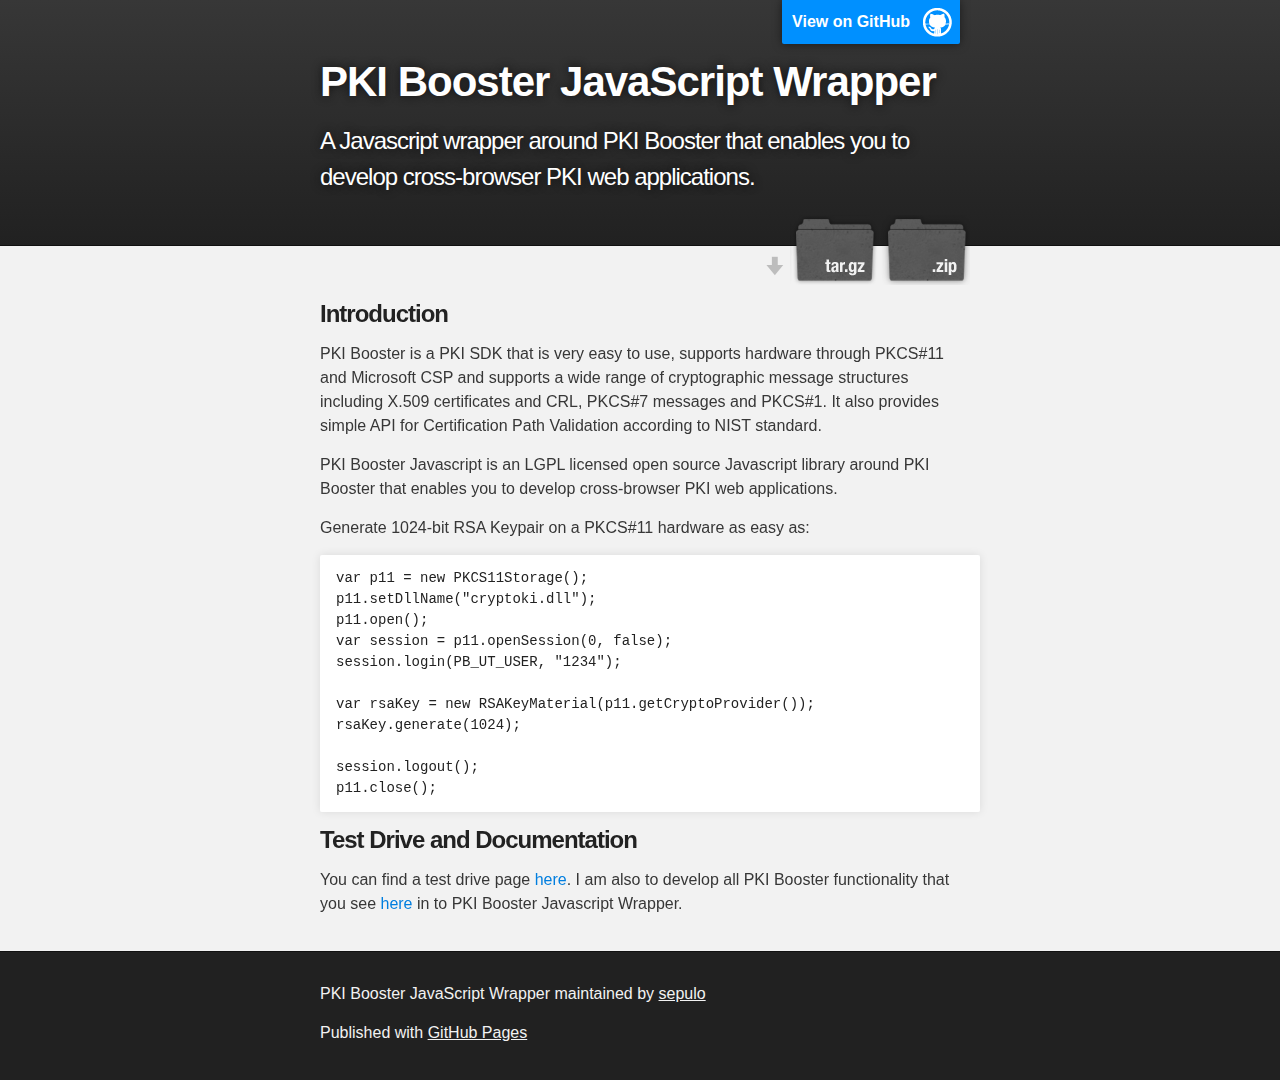
<file: index.html>
<!DOCTYPE html>
<html>

  <head>
    <meta charset='utf-8'>
    <meta http-equiv="X-UA-Compatible" content="chrome=1">
    <meta name="description" content="PKI Booster JavaScript Wrapper : A Javascript wrapper around PKI Booster that enables you to develop cross-browser PKI web applications.">

    <link rel="stylesheet" type="text/css" media="screen" href="stylesheets/stylesheet.css">

    <title>PKI Booster JavaScript Wrapper</title>
  </head>

  <body>

    <!-- HEADER -->
    <div id="header_wrap" class="outer">
        <header class="inner">
          <a id="forkme_banner" href="https://github.com/sepulo/pkibooster-js">View on GitHub</a>

          <h1 id="project_title">PKI Booster JavaScript Wrapper</h1>
          <h2 id="project_tagline">A Javascript wrapper around PKI Booster that enables you to develop cross-browser PKI web applications.</h2>

            <section id="downloads">
              <a class="zip_download_link" href="https://github.com/sepulo/pkibooster-js/zipball/master">Download this project as a .zip file</a>
              <a class="tar_download_link" href="https://github.com/sepulo/pkibooster-js/tarball/master">Download this project as a tar.gz file</a>
            </section>
        </header>
    </div>

    <!-- MAIN CONTENT -->
    <div id="main_content_wrap" class="outer">
      <section id="main_content" class="inner">
        <h3>
<a name="welcome-to-github-pages" class="anchor" href="#introduction-pki-booster"><span class="octicon octicon-link"></span></a>Introduction</h3>

<p>
PKI Booster is a PKI SDK that is very easy to use, supports hardware through PKCS#11 and Microsoft CSP and supports a wide range of cryptographic message structures including X.509 certificates and CRL, PKCS#7 messages and PKCS#1. It also provides simple API for Certification Path Validation according to NIST standard.
<p>PKI Booster Javascript is an LGPL licensed open source Javascript library around PKI Booster that enables you to develop cross-browser PKI web applications.</p>

<p>Generate 1024-bit RSA Keypair on a PKCS#11 hardware as easy as:</p>
<pre><code>var p11 = new PKCS11Storage();
p11.setDllName("cryptoki.dll");
p11.open();
var session = p11.openSession(0, false);
session.login(PB_UT_USER, "1234");

var rsaKey = new RSAKeyMaterial(p11.getCryptoProvider());
rsaKey.generate(1024);

session.logout();
p11.close();
</code></pre>
        <h3>
<a name="welcome-to-github-pages" class="anchor" href="#test-drive"><span class="octicon octicon-link"></span></a>Test Drive and Documentation</h3>
<p>You can find a test drive page <a href="testdrive.html">here</a>. I am also to develop all PKI Booster functionality that you see <a href="PKIBooster.chm">here</a> in to 
PKI Booster Javascript Wrapper.</p>

      </section>
    </div>

    <!-- FOOTER  -->
    <div id="footer_wrap" class="outer">
      <footer class="inner">
        <p class="copyright">PKI Booster JavaScript Wrapper maintained by <a href="https://github.com/sepulo">sepulo</a></p>
        <p>Published with <a href="http://pages.github.com">GitHub Pages</a></p>
      </footer>
    </div>

              <script type="text/javascript">
            var gaJsHost = (("https:" == document.location.protocol) ? "https://ssl." : "http://www.");
            document.write(unescape("%3Cscript src='" + gaJsHost + "google-analytics.com/ga.js' type='text/javascript'%3E%3C/script%3E"));
          </script>
          <script type="text/javascript">
            try {
              var pageTracker = _gat._getTracker("UA-54192334-1");
            pageTracker._trackPageview();
            } catch(err) {}
          </script>


  </body>
</html>
</file>
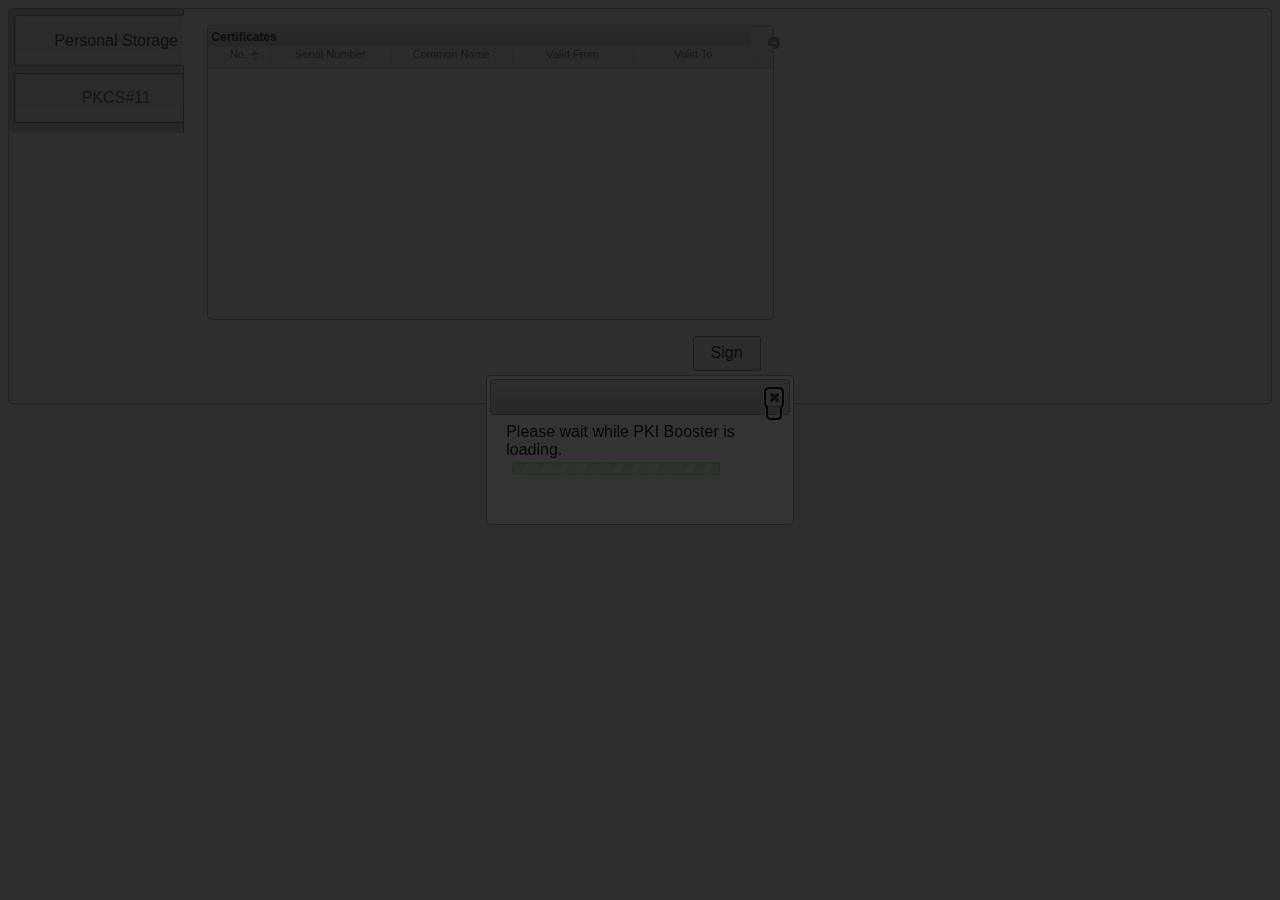
<file: testdrive.html>
<!DOCTYPE HTML PUBLIC "-//W3C//DTD HTML 4.01 Transitional//EN"
        "http://www.w3.org/TR/html4/loose.dtd">
<!--
/**
 * Copyright (C) 2014 Mehdi Bahrbegi (m.bahribayli@gmail.com)
 * <p/>
 *
 * This library is free software; you can redistribute it and/or
 * modify it under the terms of the GNU Lesser General Public
 * License as published by the Free Software Foundation; either
 * version 2.1 of the License, or (at your option) any later version.
 * 
 * This library is distributed in the hope that it will be useful,
 * but WITHOUT ANY WARRANTY; without even the implied warranty of
 * MERCHANTABILITY or FITNESS FOR A PARTICULAR PURPOSE.  See the GNU
 * Lesser General Public License for more details.
 *
 * You should have received a copy of the GNU Lesser General Public
 * License along with this library; if not, write to the Free Software
 * Foundation, Inc., 51 Franklin Street, Fifth Floor, Boston, MA 02110-1301 USA
 * <p/>
 */
-->
<html>
<head>
    <title>PKIBooster Test Drive Page</title>
    <meta charset="utf-8">
    <script src="js/pkibooster.js" type="text/javascript"></script>
    <link rel="styleSheet" type="text/css" href="stylesheets/jquery-ui.css" />
    <link rel="styleSheet" type="text/css" href="stylesheets/testdrive.css" />
    <link rel="stylesheet" type="text/css" href="stylesheets/ui.jqgrid.css" />

    <script type="text/javascript" src="js/jquery.js"></script>
    <script type="text/javascript" src="js/jquery-ui.js"></script>
    <script type="text/javascript" src="js/jquery.jqGrid.src.js"></script>

    <meta name="viewport" content="width=device-width, initial-scale=1">

</head>
<body>
<div id="overlay"></div>

<div id="pbIsLoadingDialog">
    Please wait while PKI Booster is loading.
    <img src="images/wait.gif">
</div>

<div id="signDialog">
    <label for="messageToSign">Message to sign: </label><textarea rows="5" cols="60" id="messageToSign"></textarea>
    <input type="radio" id="messageFormatText" name="messageFormat" value="text" checked><label
        for="messageFormatText">Text</label>
    <input type="radio" id="messageFormatHex" name="messageFormat" value="hex"><label for="messageFormatHex">Hex encoded
    binary</label>
    <input type="radio" id="messageFormatBase64" name="messageFormat" value="base64"><label for="messageFormatBase64">Base64
    encoded binary</label>

</div>

<div id="tabs">
<ul>
    <li><a href="#one">Personal Storage</a></li>
    <li><a href="#two">PKCS#11</a></li>
</ul>
<div id="two">
    <table id="p11certs"></table>
    <!--
            <div id="p11Pager"></div>
    -->
    <p align="center">
        <input type="button" class="ui-button" id="p11SignButton" value="Sign">
        <input type="button" class="ui-button" id="genKeypairButton" value="Generate Keypair">
    </p>
    <br>
    <p>
        <label for="p11DllFile">PKCS#11 DLL: </label>
        <input type="file" class="ui-button" id="p11DllFile">
        <input type="button" id="openP11Button" class="ui-button" value="Open" >
        <input type="button" id="closeP11Button" class="ui-button" value="Close" >
    </p>
</div>
<div id="one">
    <table id="wincerts"></table>
    <p align="center">
        <input type="button" class="ui-button" id="winSignButton" value="Sign">
    </p>
</div>

<div id="p11LoginDialog">
    <table>
        <tr>
            <td><label for="slotNum">Slot: </label></td><td><input type="text" id="slotNum" value="0"></td>
        </tr>
        <tr>
            <td><label for="userPIN">User PIN: </label></td><td><input type="password" id="userPIN"></td>
        </tr>
    </table>
</div>
<script type="text/javascript">
    function loadCerts(storage, grid) {
        grid.jqGrid("clearGridData");
        var p11certData = [];
        var certCount = storage.getCount();
        for(i = 0; i < certCount; i++) {
            var cert = storage.getCertificate(i);
            var subjectName = cert.getSubjectName();
            var commonName = subjectName.getCommonName();
            var serial = cert.getSerialNumber();
            var validFrom = cert.getValidFrom();
            var validTo = cert.getValidTo();
            p11certData[i] = {id: i + 1, serial: serial, commonName:commonName, validfrom: validFrom, validto: validTo};
            grid.jqGrid('addRowData', i + 1, p11certData[i]);
        }
    }

    function showMessage(e, caption) {
        var dialogCaption = "";
        if(caption)
            dialogCaption = caption;

        $("<div>" + e + "</div>").dialog({modal:true, width: 'auto', title: dialogCaption});
    }
</script>
<script>
function signMessage(grid, storage) {
    var selRowId = grid.jqGrid ('getGridParam', 'selrow');
    var celValue = grid.jqGrid ('getCell', selRowId, 'id');
    if(!celValue){
        showMessage("Select a certificate to sign.");
        return;
    }

    var certIndex = Number(celValue) - 1;
    selectedCert = storage.getCertificate(certIndex);

    $( "#signDialog" ).dialog({
        buttons: {
            Sign: function(event) {
                try {
                    var message = $("#messageToSign").val();
                    var messageFormat = $('input[name=messageFormat]:checked').val();
                    var util = new Util();
                    if(messageFormat == "text")
                        message = util.stringToBase64(message);
                    else if (messageFormat == "hex")
                        message = util.hexStringToBase64(message);

                    var signer = new Signer();
                    var memoryStorage = new MemoryStorage();
                    memoryStorage.add(selectedCert, false);
                    signer.setStorage(memoryStorage);
                    var signedMessage = signer.sign(message, true);
                    showMessage(signedMessage, "Signed Message");
                } catch(e) {
                    showMessage(e, "Error");
                }

            },

            Cancel: function(event) {
                $( this ).dialog( "close" );
            }
        },
        width: 600,
        title: "Sign Dialog",
        autoOpen: true,
        hide: "fade",
        modal: true
    });
}
function onPBReady() {
    $("#pbIsLoadingDialog").dialog("close");
    $( "#p11LoginDialog" ).dialog({
        buttons: {
            Login: function(event) {
                try {
                    if(p11.isOpened()) {
                        session.logout();
                        p11.close();
                    }
                    var p11DllPath = $("#p11DllFile").val();

                    //Chrome gives "C:\\fakepath\\[p11dll]" instead of "[realpath]\[p11dll]"

                    p11DllPath = p11DllPath.substring(p11DllPath.lastIndexOf("\\") + 1);
                    p11.setDllName(p11DllPath);
                    p11.open();
                    session = p11.openSession($("#slotNum").val(), false);
                    session.login(PB_UT_USER, $("#userPIN").val());
                    $("#closeP11Button").prop("disabled", false);
                    $("#genKeypairButton").prop("disabled", false);
                    $("#p11SignButton").prop("disabled", false);
                    $("#openP11Button").prop("disabled", true);
                    loadCerts(p11, $("#p11certs"));
                    $( "#userPIN").val("");
                    $( this ).dialog( "close" );
                } catch (e) {
                    showMessage(e);
                }
            },

            Cancel: function(event) {
                $( "#userPIN").value = "";
                $( this ).dialog( "close" );
            }
        },
        width: 600,
        title: "PKCS#11 Login Dialog",
        autoOpen: false,
        hide: "fade",
        modal: true
    });
    $( "#openP11Button" ).on("click", function(event) {
        $( "#p11LoginDialog" ).dialog("open");
    });
    $("#closeP11Button").on("click", function(event) {
        session.logout();
        p11.close();
        $("#p11certs").jqGrid("clearGridData");
        $("#openP11Button").prop("disabled", false);
        $("#genKeypairButton").prop("disabled", true);
        $("#p11SignButton").prop("disabled", true);
        $("#closeP11Button").prop("disabled", true);
    });

    $("#p11SignButton").on("click", function(event){
        var grid = $('#p11certs');
        signMessage(grid, p11);
    } );

    $("#winSignButton").on("click", function(event){
        var grid = $('#wincerts');
        signMessage(grid, winStorage);
    } );

    $("#openP11Button").prop("disabled", true);
    $("#closeP11Button").prop("disabled", true);
    $("#genKeypairButton").prop("disabled", true);
    $("#p11SignButton").prop("disabled", true);

    $("#p11DllFile").on("change", function(event) {
        var disable = this.value === "";
        $("#openP11Button").prop("disabled", disable);
    });

    $("#genKeypairButton").on("click", function(event) {
        try {
            var keyPair = new RSAKeyMaterial(p11.getCryptoProvider());
            keyPair.generate(1024);
        } catch(e) {
            showMessage(e);
        }
    });

    p11 = new PKCS11Storage();
    winStorage = new WinStorage();
    loadCerts(winStorage, $("#wincerts"))
    $("#overlay").hide();
}
$("#overlay").show();
// Prepare page elements
$("#p11certs").jqGrid({
    datatype: "local",
    height: 250,
    colNames: ['No.', 'Serial Number', 'Common Name', 'Valid From', 'Valid To'],
    colModel: [
        {name:'id', index:'id', width:60, sorttype:"int"},
        {name: 'serial', index: 'serial', width:120, sorttype:"string"},
        {name:'commonName', index:'commonName', width: 120, sorttype:"string"},
        {name:'validfrom', index:'validfrom', width:120, sorttype:"date"},
        {name:'validto', index:'validto', width:120, sorttype:"date"}
    ],
    multiselect: false,
    caption: "Certificates"/*,
     pager: '#p11Pager',
     viewrecords: true*/
});
// $("#p11certs").jqGrid('navGrid','#p11Pager',{add:false,del:false,edit:false,position:'right'});
$("#wincerts").jqGrid({
    datatype: "local",
    height: 250,
    colNames: ['No.', 'Serial Number', 'Common Name', 'Valid From', 'Valid To'],
    colModel: [
        {name:'id', index:'id', width:60, sorttype:"int"},
        {name: 'serial', index: 'serial', width:120, sorttype:"string"},
        {name:'commonName', index:'commonName', width: 120, sorttype:"string"},
        {name:'validfrom', index:'validfrom', width:120, sorttype:"date"},
        {name:'validto', index:'validto', width:120, sorttype:"date"}
    ],
    multiselect: false,
    caption: "Certificates"/*,
     pager: '#p11Pager',
     viewrecords: true*/
});
$.widget( "ui.tabs", $.ui.tabs, {
    options: {
        orientation: "horizontal"
    },
    _create: function() {
        this._super();
        this._handleOrientation();
    },
    _handleOrientation: function() {
        if ( this.options.orientation === "vertical" ) {
            this.element.addClass( "ui-tabs-vertical" );
        }
    },
    _setOption: function( key, value ) {
        this._superApply( arguments );
        if ( key === "orientation" ) {
            this.element.removeClass( "ui-tabs-vertical" );
            this._handleOrientation();
        }
    },
    _destroy: function() {
        this._super();
        this.element.removeClass( "ui-tabs-vertical" );
    }
});

$( "#tabs" ).tabs({ orientation: "vertical" });
$( "button, a" ).button();

$( "#p11LoginDialog" ).dialog({
    autoOpen:false
});

$("#signDialog").dialog({
    autoOpen: false
});

$("#pbIsLoadingDialog").dialog({modal: true});
try {
    loadPKIBooster(PB_FLAVOR_DEFAULT, onPBReady);
} catch (e) {
    showMessage(e.message);
}



</script>
</div>
</body>
</html>
</file>
<file: stylesheets/stylesheet.css>
/*******************************************************************************
Slate Theme for GitHub Pages
by Jason Costello, @jsncostello
*******************************************************************************/

@import url(pygment_trac.css);

/*******************************************************************************
MeyerWeb Reset
*******************************************************************************/

html, body, div, span, applet, object, iframe,
h1, h2, h3, h4, h5, h6, p, blockquote, pre,
a, abbr, acronym, address, big, cite, code,
del, dfn, em, img, ins, kbd, q, s, samp,
small, strike, strong, sub, sup, tt, var,
b, u, i, center,
dl, dt, dd, ol, ul, li,
fieldset, form, label, legend,
table, caption, tbody, tfoot, thead, tr, th, td,
article, aside, canvas, details, embed,
figure, figcaption, footer, header, hgroup,
menu, nav, output, ruby, section, summary,
time, mark, audio, video {
  margin: 0;
  padding: 0;
  border: 0;
  font: inherit;
  vertical-align: baseline;
}

/* HTML5 display-role reset for older browsers */
article, aside, details, figcaption, figure,
footer, header, hgroup, menu, nav, section {
  display: block;
}

ol, ul {
  list-style: none;
}

table {
  border-collapse: collapse;
  border-spacing: 0;
}

/*******************************************************************************
Theme Styles
*******************************************************************************/

body {
  box-sizing: border-box;
  color:#373737;
  background: #212121;
  font-size: 16px;
  font-family: 'Myriad Pro', Calibri, Helvetica, Arial, sans-serif;
  line-height: 1.5;
  -webkit-font-smoothing: antialiased;
}

h1, h2, h3, h4, h5, h6 {
  margin: 10px 0;
  font-weight: 700;
  color:#222222;
  font-family: 'Lucida Grande', 'Calibri', Helvetica, Arial, sans-serif;
  letter-spacing: -1px;
}

h1 {
  font-size: 36px;
  font-weight: 700;
}

h2 {
  padding-bottom: 10px;
  font-size: 32px;
  background: url('../images/bg_hr.png') repeat-x bottom;
}

h3 {
  font-size: 24px;
}

h4 {
  font-size: 21px;
}

h5 {
  font-size: 18px;
}

h6 {
  font-size: 16px;
}

p {
  margin: 10px 0 15px 0;
}

footer p {
  color: #f2f2f2;
}

a {
  text-decoration: none;
  color: #007edf;
  text-shadow: none;

  transition: color 0.5s ease;
  transition: text-shadow 0.5s ease;
  -webkit-transition: color 0.5s ease;
  -webkit-transition: text-shadow 0.5s ease;
  -moz-transition: color 0.5s ease;
  -moz-transition: text-shadow 0.5s ease;
  -o-transition: color 0.5s ease;
  -o-transition: text-shadow 0.5s ease;
  -ms-transition: color 0.5s ease;
  -ms-transition: text-shadow 0.5s ease;
}

a:hover, a:focus {text-decoration: underline;}

footer a {
  color: #F2F2F2;
  text-decoration: underline;
}

em {
  font-style: italic;
}

strong {
  font-weight: bold;
}

img {
  position: relative;
  margin: 0 auto;
  max-width: 739px;
  padding: 5px;
  margin: 10px 0 10px 0;
  border: 1px solid #ebebeb;

  box-shadow: 0 0 5px #ebebeb;
  -webkit-box-shadow: 0 0 5px #ebebeb;
  -moz-box-shadow: 0 0 5px #ebebeb;
  -o-box-shadow: 0 0 5px #ebebeb;
  -ms-box-shadow: 0 0 5px #ebebeb;
}

p img {
  display: inline;
  margin: 0;
  padding: 0;
  vertical-align: middle;
  text-align: center;
  border: none;
}

pre, code {
  width: 100%;
  color: #222;
  background-color: #fff;

  font-family: Monaco, "Bitstream Vera Sans Mono", "Lucida Console", Terminal, monospace;
  font-size: 14px;

  border-radius: 2px;
  -moz-border-radius: 2px;
  -webkit-border-radius: 2px;
}

pre {
  width: 100%;
  padding: 10px;
  box-shadow: 0 0 10px rgba(0,0,0,.1);
  overflow: auto;
}

code {
  padding: 3px;
  margin: 0 3px;
  box-shadow: 0 0 10px rgba(0,0,0,.1);
}

pre code {
  display: block;
  box-shadow: none;
}

blockquote {
  color: #666;
  margin-bottom: 20px;
  padding: 0 0 0 20px;
  border-left: 3px solid #bbb;
}


ul, ol, dl {
  margin-bottom: 15px
}

ul {
  list-style: inside;
  padding-left: 20px;
}

ol {
  list-style: decimal inside;
  padding-left: 20px;
}

dl dt {
  font-weight: bold;
}

dl dd {
  padding-left: 20px;
  font-style: italic;
}

dl p {
  padding-left: 20px;
  font-style: italic;
}

hr {
  height: 1px;
  margin-bottom: 5px;
  border: none;
  background: url('../images/bg_hr.png') repeat-x center;
}

table {
  border: 1px solid #373737;
  margin-bottom: 20px;
  text-align: left;
 }

th {
  font-family: 'Lucida Grande', 'Helvetica Neue', Helvetica, Arial, sans-serif;
  padding: 10px;
  background: #373737;
  color: #fff;
 }

td {
  padding: 10px;
  border: 1px solid #373737;
 }

form {
  background: #f2f2f2;
  padding: 20px;
}

/*******************************************************************************
Full-Width Styles
*******************************************************************************/

.outer {
  width: 100%;
}

.inner {
  position: relative;
  max-width: 640px;
  padding: 20px 10px;
  margin: 0 auto;
}

#forkme_banner {
  display: block;
  position: absolute;
  top:0;
  right: 10px;
  z-index: 10;
  padding: 10px 50px 10px 10px;
  color: #fff;
  background: url('../images/blacktocat.png') #0090ff no-repeat 95% 50%;
  font-weight: 700;
  box-shadow: 0 0 10px rgba(0,0,0,.5);
  border-bottom-left-radius: 2px;
  border-bottom-right-radius: 2px;
}

#header_wrap {
  background: #212121;
  background: -moz-linear-gradient(top, #373737, #212121);
  background: -webkit-linear-gradient(top, #373737, #212121);
  background: -ms-linear-gradient(top, #373737, #212121);
  background: -o-linear-gradient(top, #373737, #212121);
  background: linear-gradient(top, #373737, #212121);
}

#header_wrap .inner {
  padding: 50px 10px 30px 10px;
}

#project_title {
  margin: 0;
  color: #fff;
  font-size: 42px;
  font-weight: 700;
  text-shadow: #111 0px 0px 10px;
}

#project_tagline {
  color: #fff;
  font-size: 24px;
  font-weight: 300;
  background: none;
  text-shadow: #111 0px 0px 10px;
}

#downloads {
  position: absolute;
  width: 210px;
  z-index: 10;
  bottom: -40px;
  right: 0;
  height: 70px;
  background: url('../images/icon_download.png') no-repeat 0% 90%;
}

.zip_download_link {
  display: block;
  float: right;
  width: 90px;
  height:70px;
  text-indent: -5000px;
  overflow: hidden;
  background: url(../images/sprite_download.png) no-repeat bottom left;
}

.tar_download_link {
  display: block;
  float: right;
  width: 90px;
  height:70px;
  text-indent: -5000px;
  overflow: hidden;
  background: url(../images/sprite_download.png) no-repeat bottom right;
  margin-left: 10px;
}

.zip_download_link:hover {
  background: url(../images/sprite_download.png) no-repeat top left;
}

.tar_download_link:hover {
  background: url(../images/sprite_download.png) no-repeat top right;
}

#main_content_wrap {
  background: #f2f2f2;
  border-top: 1px solid #111;
  border-bottom: 1px solid #111;
}

#main_content {
  padding-top: 40px;
}

#footer_wrap {
  background: #212121;
}



/*******************************************************************************
Small Device Styles
*******************************************************************************/

@media screen and (max-width: 480px) {
  body {
    font-size:14px;
  }

  #downloads {
    display: none;
  }

  .inner {
    min-width: 320px;
    max-width: 480px;
  }

  #project_title {
  font-size: 32px;
  }

  h1 {
    font-size: 28px;
  }

  h2 {
    font-size: 24px;
  }

  h3 {
    font-size: 21px;
  }

  h4 {
    font-size: 18px;
  }

  h5 {
    font-size: 14px;
  }

  h6 {
    font-size: 12px;
  }

  code, pre {
    min-width: 320px;
    max-width: 480px;
    font-size: 11px;
  }

}
</file>
<file: stylesheets/testdrive.css>
#overlay {
    background-color: rgba(0, 0, 0, 0.8);
    z-index: 999;
    position: absolute;
    left: 0;
    top: 0;
    width: 100%;
    height: 100%;
    display: none;
}

.ui-tabs-vertical {
    padding: 0;
    overflow: hidden;
}
.ui-tabs-vertical .ui-widget-header { border: none; }
.ui-tabs-vertical .ui-tabs-nav {
    float: left;
    width: 10.5em;
    background: #CCC;
    border-radius: 4px 0 0 4px;
    border-right: 1px solid gray;
}
.ui-tabs-vertical .ui-tabs-nav li {
    width: 100%;
    margin: 0.2em 0;
    border: 1px solid gray;
    border-width: 1px 0 1px 1px;
    border-radius: 4px 0 0 4px;
    overflow: hidden;
    position: relative;
    right: -2px;
}
.ui-tabs-vertical .ui-tabs-nav li a {
    display: block;
    width: 100%;
    padding: 0.6em 1em;
}
.ui-tabs-vertical .ui-tabs-nav li a:hover {
    cursor: pointer;
}
.ui-tabs-vertical .ui-tabs-nav li.ui-state-active {
    margin-bottom: 0.2em;
    padding-bottom: 0;
    border-right: 1px solid white;
}
.ui-tabs-vertical .ui-tabs-nav li:last-child {
    margin-bottom: 10px;
}
.ui-tabs-vertical .ui-tabs-panel {
    float: left;
    width: -webkit-calc(100% - 11em);
    width: calc(100% - 11em);
    box-sizing: border-box;
}
</file>
<file: stylesheets/ui.jqgrid.css>
/*Grid*/
.ui-jqgrid {position: relative;}
.ui-jqgrid .ui-jqgrid-view {position: relative;left:0; top: 0; padding: 0; font-size:11px;}
/* caption*/
.ui-jqgrid .ui-jqgrid-titlebar {padding: .3em .2em .2em .3em; position: relative; font-size: 12px; border-left: 0 none;border-right: 0 none; border-top: 0 none;}
.ui-jqgrid .ui-jqgrid-caption {text-align: left;}
.ui-jqgrid .ui-jqgrid-title { margin: .1em 0 .2em; }
.ui-jqgrid .ui-jqgrid-titlebar-close { position: absolute;top: 50%; width: 19px; margin: -10px 0 0 0; padding: 1px; height:18px; cursor:pointer;}
.ui-jqgrid .ui-jqgrid-titlebar-close span { display: block; margin: 1px; }
.ui-jqgrid .ui-jqgrid-titlebar-close:hover { padding: 0; }
/* header*/
.ui-jqgrid .ui-jqgrid-hdiv {position: relative; margin: 0;padding: 0; overflow-x: hidden; border-left: 0 none !important; border-top : 0 none !important; border-right : 0 none !important;}
.ui-jqgrid .ui-jqgrid-hbox {float: left; padding-right: 20px;}
.ui-jqgrid .ui-jqgrid-htable {table-layout:fixed;margin:0;}
.ui-jqgrid .ui-jqgrid-htable th {height:22px;padding: 0 2px 0 2px;}
.ui-jqgrid .ui-jqgrid-htable th div {overflow: hidden; position:relative; height:17px;}
.ui-th-column, .ui-jqgrid .ui-jqgrid-htable th.ui-th-column {overflow: hidden;white-space: nowrap;text-align:center;border-top : 0 none;border-bottom : 0 none;}
.ui-th-ltr, .ui-jqgrid .ui-jqgrid-htable th.ui-th-ltr {border-left : 0 none;}
.ui-th-rtl, .ui-jqgrid .ui-jqgrid-htable th.ui-th-rtl {border-right : 0 none;}
.ui-first-th-ltr {border-right: 1px solid; }
.ui-first-th-rtl {border-left: 1px solid; }
.ui-jqgrid .ui-th-div-ie {white-space: nowrap; zoom :1; height:17px;}
.ui-jqgrid .ui-jqgrid-resize {height:20px !important;position: relative; cursor :e-resize;display: inline;overflow: hidden;}
.ui-jqgrid .ui-grid-ico-sort {overflow:hidden;position:absolute;display:inline; cursor: pointer !important;}
.ui-jqgrid .ui-icon-asc {margin-top:-3px; height:12px;}
.ui-jqgrid .ui-icon-desc {margin-top:3px;height:12px;}
.ui-jqgrid .ui-i-asc {margin-top:0;height:16px;}
.ui-jqgrid .ui-i-desc {margin-top:0;margin-left:13px;height:16px;}
.ui-jqgrid .ui-jqgrid-sortable {cursor:pointer;}
.ui-jqgrid tr.ui-search-toolbar th { border-top-width: 1px !important; border-top-color: inherit !important; border-top-style: ridge !important }
tr.ui-search-toolbar input {margin: 1px 0 0 0}
tr.ui-search-toolbar select {margin: 1px 0 0 0}
/* body */ 
.ui-jqgrid .ui-jqgrid-bdiv {position: relative; margin: 0; padding:0; overflow: auto; text-align:left;}
.ui-jqgrid .ui-jqgrid-btable {table-layout:fixed; margin:0; outline-style: none; }
.ui-jqgrid tr.jqgrow { outline-style: none; }
.ui-jqgrid tr.jqgroup { outline-style: none; }
.ui-jqgrid tr.jqgrow td {font-weight: normal; overflow: hidden; white-space: pre; height: 22px;padding: 0 2px 0 2px;border-bottom-width: 1px; border-bottom-color: inherit; border-bottom-style: solid;}
.ui-jqgrid tr.jqgfirstrow td {padding: 0 2px 0 2px;border-right-width: 1px; border-right-style: solid;}
.ui-jqgrid tr.jqgroup td {font-weight: normal; overflow: hidden; white-space: pre; height: 22px;padding: 0 2px 0 2px;border-bottom-width: 1px; border-bottom-color: inherit; border-bottom-style: solid;}
.ui-jqgrid tr.jqfoot td {font-weight: bold; overflow: hidden; white-space: pre; height: 22px;padding: 0 2px 0 2px;border-bottom-width: 1px; border-bottom-color: inherit; border-bottom-style: solid;}
.ui-jqgrid tr.ui-row-ltr td {text-align:left;border-right-width: 1px; border-right-color: inherit; border-right-style: solid;}
.ui-jqgrid tr.ui-row-rtl td {text-align:right;border-left-width: 1px; border-left-color: inherit; border-left-style: solid;}
.ui-jqgrid td.jqgrid-rownum { padding: 0 2px 0 2px; margin: 0; border: 0 none;}
.ui-jqgrid .ui-jqgrid-resize-mark { width:2px; left:0; background-color:#777; cursor: e-resize; cursor: col-resize; position:absolute; top:0; height:100px; overflow:hidden; display:none; border:0 none; z-index: 99999;}
/* footer */
.ui-jqgrid .ui-jqgrid-sdiv {position: relative; margin: 0;padding: 0; overflow: hidden; border-left: 0 none !important; border-top : 0 none !important; border-right : 0 none !important;}
.ui-jqgrid .ui-jqgrid-ftable {table-layout:fixed; margin-bottom:0;}
.ui-jqgrid tr.footrow td {font-weight: bold; overflow: hidden; white-space:nowrap; height: 21px;padding: 0 2px 0 2px;border-top-width: 1px; border-top-color: inherit; border-top-style: solid;}
.ui-jqgrid tr.footrow-ltr td {text-align:left;border-right-width: 1px; border-right-color: inherit; border-right-style: solid;}
.ui-jqgrid tr.footrow-rtl td {text-align:right;border-left-width: 1px; border-left-color: inherit; border-left-style: solid;}
/* Pager*/
.ui-jqgrid .ui-jqgrid-pager { border-left: 0 none !important;border-right: 0 none !important; border-bottom: 0 none !important; margin: 0 !important; padding: 0 !important; position: relative; height: 25px;white-space: nowrap;overflow: hidden;font-size:11px;}
.ui-jqgrid .ui-pager-control {position: relative;}
.ui-jqgrid .ui-pg-table {position: relative; padding-bottom:2px; width:auto; margin: 0;}
.ui-jqgrid .ui-pg-table td {font-weight:normal; vertical-align:middle; padding:1px;}
.ui-jqgrid .ui-pg-button  { height:19px !important;}
.ui-jqgrid .ui-pg-button span { display: block; margin: 1px; float:left;}
.ui-jqgrid .ui-pg-button:hover { padding: 0; }
.ui-jqgrid .ui-state-disabled:hover {padding:1px;}
.ui-jqgrid .ui-pg-input { height:13px;font-size:.8em; margin: 0;}
.ui-jqgrid .ui-pg-selbox {font-size:.8em; line-height:18px; display:block; height:18px; margin: 0;}
.ui-jqgrid .ui-separator {height: 18px; border-left: 1px solid #ccc ; border-right: 1px solid #ccc ; margin: 1px; float: right;}
.ui-jqgrid .ui-paging-info {font-weight: normal;height:19px; margin-top:3px;margin-right:4px;}
.ui-jqgrid .ui-jqgrid-pager .ui-pg-div {padding:1px 0;float:left;position:relative;}
.ui-jqgrid .ui-jqgrid-pager .ui-pg-button { cursor:pointer; }
.ui-jqgrid .ui-jqgrid-pager .ui-pg-div  span.ui-icon {float:left;margin:0 2px;}
.ui-jqgrid td input, .ui-jqgrid td select .ui-jqgrid td textarea { margin: 0;}
.ui-jqgrid td textarea {width:auto;height:auto;}
.ui-jqgrid .ui-jqgrid-toppager {border-left: 0 none !important;border-right: 0 none !important; border-top: 0 none !important; margin: 0 !important; padding: 0 !important; position: relative; height: 25px !important;white-space: nowrap;overflow: hidden;}
.ui-jqgrid .ui-jqgrid-toppager .ui-pg-div {padding:1px 0;float:left;position:relative;}
.ui-jqgrid .ui-jqgrid-toppager .ui-pg-button { cursor:pointer; }
.ui-jqgrid .ui-jqgrid-toppager .ui-pg-div  span.ui-icon {float:left;margin:0 2px;}
/*subgrid*/
.ui-jqgrid .ui-jqgrid-btable .ui-sgcollapsed span {display: block;}
.ui-jqgrid .ui-subgrid {margin:0;padding:0; width:100%;}
.ui-jqgrid .ui-subgrid table {table-layout: fixed;}
.ui-jqgrid .ui-subgrid tr.ui-subtblcell td {height:18px;border-right-width: 1px; border-right-color: inherit; border-right-style: solid;border-bottom-width: 1px; border-bottom-color: inherit; border-bottom-style: solid;}
.ui-jqgrid .ui-subgrid td.subgrid-data {border-top:  0 none !important;}
.ui-jqgrid .ui-subgrid td.subgrid-cell {border-width: 0 0 1px 0;}
.ui-jqgrid .ui-th-subgrid {height:20px;}
/* loading */
.ui-jqgrid .loading {position: absolute; top: 45%;left: 45%;width: auto;z-index:101;padding: 6px; margin: 5px;text-align: center;font-weight: bold;display: none;border-width: 2px !important; font-size:11px;}
.ui-jqgrid .jqgrid-overlay {display:none;z-index:100;}
/* IE * html .jqgrid-overlay {width: expression(this.parentNode.offsetWidth+'px');height: expression(this.parentNode.offsetHeight+'px');} */
* .jqgrid-overlay iframe {position:absolute;top:0;left:0;z-index:-1;}
/* IE width: expression(this.parentNode.offsetWidth+'px');height: expression(this.parentNode.offsetHeight+'px');}*/
/* end loading div */
/* toolbar */
.ui-jqgrid .ui-userdata {border-left: 0 none;    border-right: 0 none;	height : 21px;overflow: hidden;	}
/*Modal Window */
.ui-jqdialog { display: none; width: 300px; position: absolute; padding: .2em; font-size:11px; overflow:visible;}
.ui-jqdialog .ui-jqdialog-titlebar { padding: .3em .2em; position: relative;  }
.ui-jqdialog .ui-jqdialog-title { margin: .1em 0 .2em; } 
.ui-jqdialog .ui-jqdialog-titlebar-close { position: absolute;  top: 50%; width: 19px; margin: -10px 0 0 0; padding: 1px; height: 18px; cursor:pointer;}

.ui-jqdialog .ui-jqdialog-titlebar-close span { display: block; margin: 1px; }
.ui-jqdialog .ui-jqdialog-titlebar-close:hover, .ui-jqdialog .ui-jqdialog-titlebar-close:focus { padding: 0; }
.ui-jqdialog-content, .ui-jqdialog .ui-jqdialog-content { border: 0; padding: .3em .2em; background: none; height:auto;}
.ui-jqdialog .ui-jqconfirm {padding: .4em 1em; border-width:3px;position:absolute;bottom:10px;right:10px;overflow:visible;display:none;height:80px;width:220px;text-align:center;}
.ui-jqdialog>.ui-resizable-se { bottom: -3px; right: -3px}
.ui-jqgrid>.ui-resizable-se { bottom: -3px; right: -3px }
/* end Modal window*/
/* Form edit */
.ui-jqdialog-content .FormGrid {margin: 0;}
.ui-jqdialog-content .EditTable { width: 100%; margin-bottom:0;}
.ui-jqdialog-content .DelTable { width: 100%; margin-bottom:0;}
.EditTable td input, .EditTable td select, .EditTable td textarea {margin: 0;}
.EditTable td textarea { width:auto; height:auto;}
.ui-jqdialog-content td.EditButton {text-align: right;border-top: 0 none;border-left: 0 none;border-right: 0 none; padding-bottom:5px; padding-top:5px;}
.ui-jqdialog-content td.navButton {text-align: center; border-left: 0 none;border-top: 0 none;border-right: 0 none; padding-bottom:5px; padding-top:5px;}
.ui-jqdialog-content input.FormElement {padding:.3em}
.ui-jqdialog-content select.FormElement {padding:.3em}
.ui-jqdialog-content .data-line {padding-top:.1em;border: 0 none;}

.ui-jqdialog-content .CaptionTD {vertical-align: middle;border: 0 none; padding: 2px;white-space: nowrap;}
.ui-jqdialog-content .DataTD {padding: 2px; border: 0 none; vertical-align: top;}
.ui-jqdialog-content .form-view-data {white-space:pre}
.fm-button { display: inline-block; margin:0 4px 0 0; padding: .4em .5em; text-decoration:none !important; cursor:pointer; position: relative; text-align: center; zoom: 1; }
.fm-button-icon-left { padding-left: 1.9em; }
.fm-button-icon-right { padding-right: 1.9em; }
.fm-button-icon-left .ui-icon { right: auto; left: .2em; margin-left: 0; position: absolute; top: 50%; margin-top: -8px; }
.fm-button-icon-right .ui-icon { left: auto; right: .2em; margin-left: 0; position: absolute; top: 50%; margin-top: -8px;}
#nData, #pData { float: left; margin:3px;padding: 0; width: 15px; }
/* End Eorm edit */
/*.ui-jqgrid .edit-cell {}*/
.ui-jqgrid .selected-row, div.ui-jqgrid .selected-row td {font-style : normal;border-left: 0 none;}
/* inline edit actions button*/
.ui-inline-del.ui-state-hover span, .ui-inline-edit.ui-state-hover span,
.ui-inline-save.ui-state-hover span, .ui-inline-cancel.ui-state-hover span {
    margin: -1px;
}
/* Tree Grid */
.ui-jqgrid .tree-wrap {float: left; position: relative;height: 18px;white-space: nowrap;overflow: hidden;}
.ui-jqgrid .tree-minus {position: absolute; height: 18px; width: 18px; overflow: hidden;}
.ui-jqgrid .tree-plus {position: absolute;	height: 18px; width: 18px;	overflow: hidden;}
.ui-jqgrid .tree-leaf {position: absolute;	height: 18px; width: 18px;overflow: hidden;}
.ui-jqgrid .treeclick {cursor: pointer;}
/* moda dialog */
* iframe.jqm {position:absolute;top:0;left:0;z-index:-1;}
/*	 width: expression(this.parentNode.offsetWidth+'px');height: expression(this.parentNode.offsetHeight+'px');}*/
.ui-jqgrid-dnd tr td {border-right-width: 1px; border-right-color: inherit; border-right-style: solid; height:20px}
/* RTL Support */
.ui-jqgrid .ui-jqgrid-caption-rtl {text-align: right;}
.ui-jqgrid .ui-jqgrid-hbox-rtl {float: right; padding-left: 20px;}
.ui-jqgrid .ui-jqgrid-resize-ltr {float: right;margin: -2px -2px -2px 0;}
.ui-jqgrid .ui-jqgrid-resize-rtl {float: left;margin: -2px 0 -1px -3px;}
.ui-jqgrid .ui-sort-rtl {left:0;}
.ui-jqgrid .tree-wrap-ltr {float: left;}
.ui-jqgrid .tree-wrap-rtl {float: right;}
.ui-jqgrid .ui-ellipsis {-moz-text-overflow:ellipsis;text-overflow:ellipsis;}

/* Toolbar Search Menu */
.ui-search-menu { position: absolute; padding: 2px 5px;}
.ui-jqgrid .ui-search-table { padding: 0; border: 0 none; height:20px; width:100%;}
.ui-jqgrid .ui-search-table .ui-search-oper { width:20px; }
a.g-menu-item, a.soptclass, a.clearsearchclass { cursor: pointer; }
.ui-jqgrid .ui-search-table .ui-search-input>input,
.ui-jqgrid .ui-search-table .ui-search-input>select
{
    display: block;
    -moz-box-sizing: border-box;
    -webkit-box-sizing: border-box;
    box-sizing: border-box;
} 
.ui-jqgrid .ui-jqgrid-view input,
.ui-jqgrid .ui-jqgrid-view select,
.ui-jqgrid .ui-jqgrid-view textarea,
.ui-jqgrid .ui-jqgrid-view button {
    font-size: 11px
}
</file>
